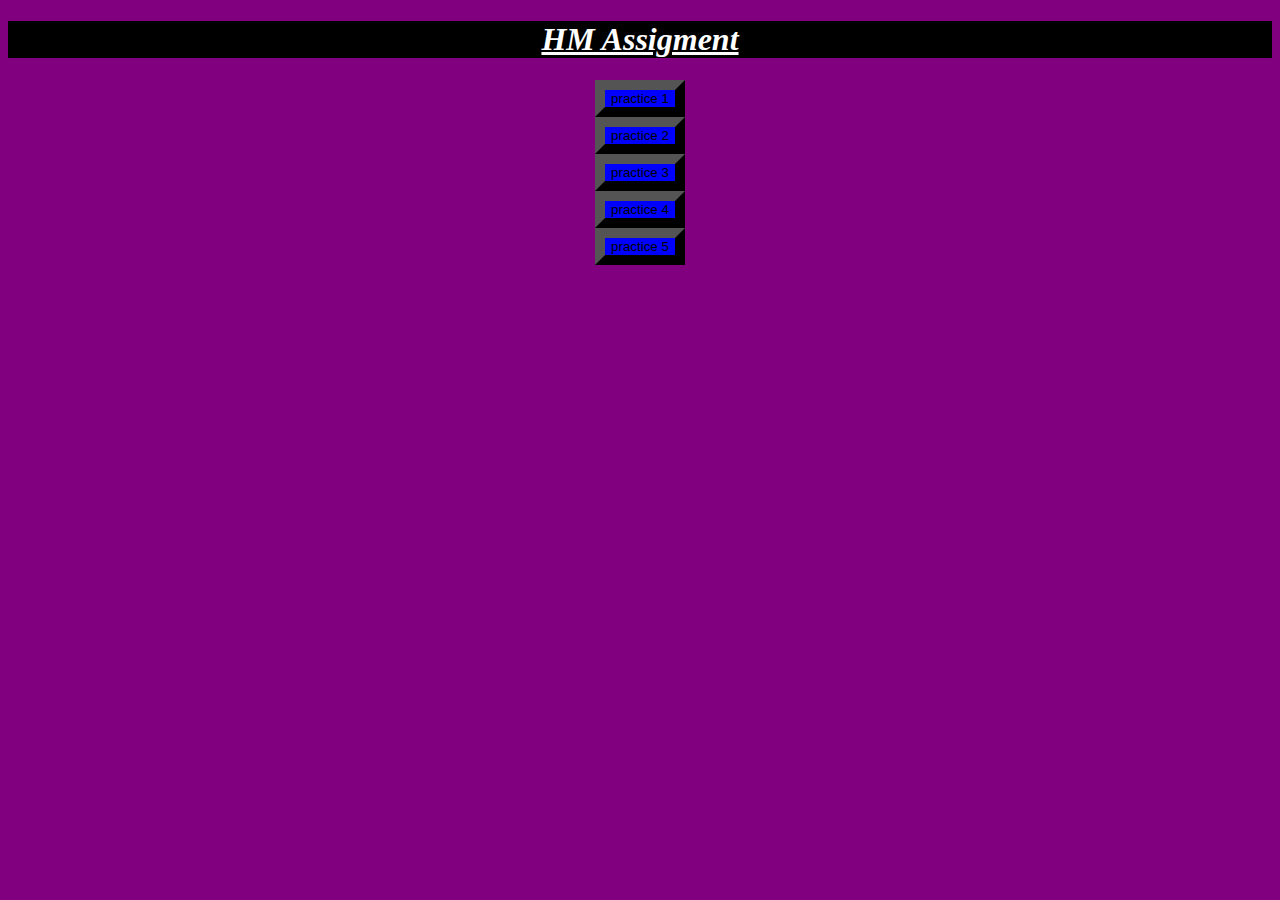
<file: index.html>
<!DOCTYPE html>
<html lang="en">
<head>
    <meta charset="UTF-8">
    <meta name="viewport" content="width=device-width, initial-scale=1.0">
    <title>Document</title>
</head>
<body class="back">
    <div>
        <div class="project">
            <body>
                <head>
                    <center>
                        <h1 class="moinali"><b><u><i> HM Assigment </i></u></b></h1>
                        <form action="practic.html">
                            <button class="btn">practice 1</button> <br>
                        </form>
                        <form action="practice2.html">
                            <button class="btn">practice 2</button>
                        </form>
                        <form action="practice3.html">
                            <button class="btn">practice 3</button>
                      </form>
                      <form action="practice4.html">
                        <button class="btn">practice 4</button>
                  </form>
                  <form action="practice5.html">
                    <button class="btn">practice 5</button>
              </form>
                        
                    </center>
                </head>
            </body>
            <body>
                <body>
                    <link rel="stylesheet" href="style.css">
                </body>
            </body>
        </div>
    </div>
</body>
</html>
</file>
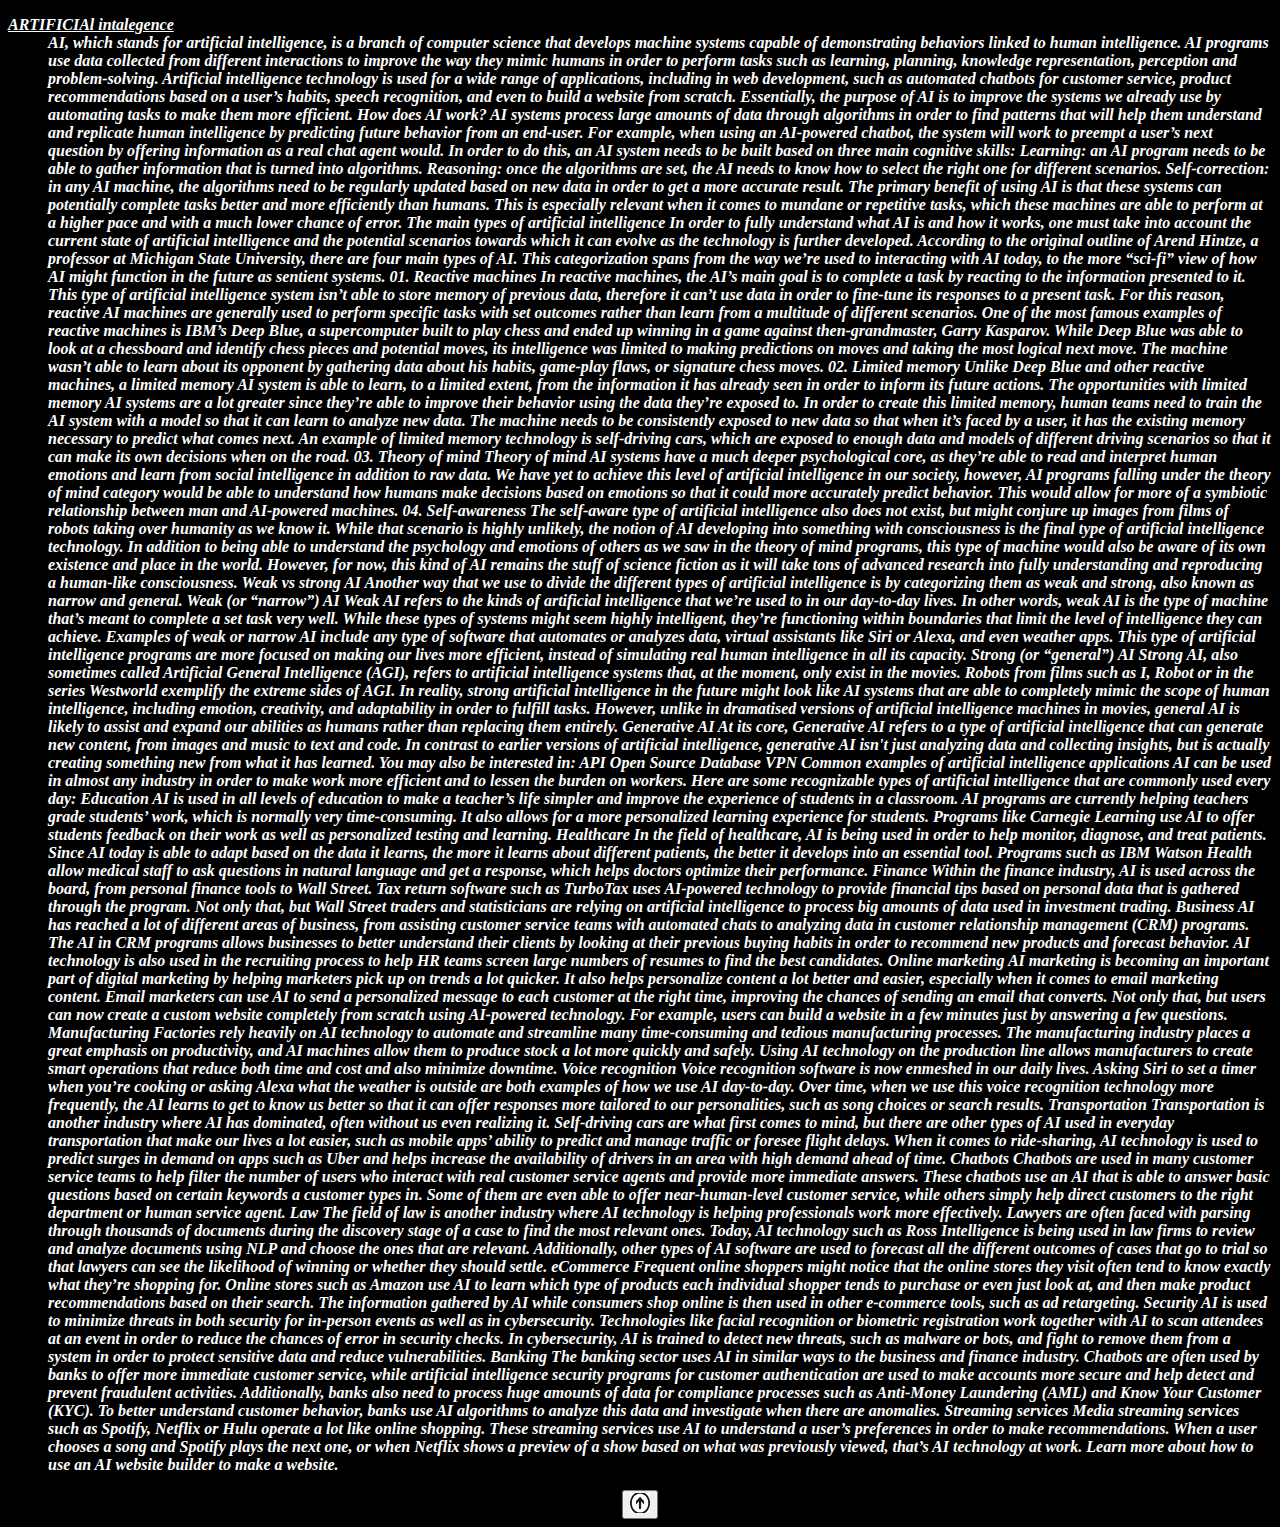
<file: practic.html>
<!DOCTYPE html>
<html lang="en">
<head>
    <meta charset="UTF-8">
    <meta name="viewport" content="width=device-width, initial-scale=1.0">
    <title>Document</title>
</head>
<body class="bat">
    <center>
    </center>
    <dl>
        <dt><b><i><u>ARTIFICIAl intalegence</u></i></b></dt>
        <dd><b><i>AI, which stands for artificial intelligence, is a branch of computer science that develops machine systems capable of demonstrating behaviors linked to human intelligence. AI programs use data collected from different interactions to improve the way they mimic humans in order to perform tasks such as learning, planning, knowledge representation, perception and problem-solving.


            Artificial intelligence technology is used for a wide range of applications, including in web development, such as automated chatbots for customer service, product recommendations based on a user’s habits, speech recognition, and even to build a website from scratch. Essentially, the purpose of AI is to improve the systems we already use by automating tasks to make them more efficient.
            
            
            
            How does AI work?
            
            AI systems process large amounts of data through algorithms in order to find patterns that will help them understand and replicate human intelligence by predicting future behavior from an end-user. For example, when using an AI-powered chatbot, the system will work to preempt a user’s next question by offering information as a real chat agent would. 
            
            
            In order to do this, an AI system needs to be built based on three main cognitive skills:
            
            
            Learning: an AI program needs to be able to gather information that is turned into algorithms.
            
            Reasoning: once the algorithms are set, the AI needs to know how to select the right one for different scenarios.
            
            Self-correction: in any AI machine, the algorithms need to be regularly updated based on new data in order to get a more accurate result.
            
            The primary benefit of using AI is that these systems can potentially complete tasks better and more efficiently than humans. This is especially relevant when it comes to mundane or repetitive tasks, which these machines are able to perform at a higher pace and with a much lower chance of error. 
            
            
            
            The main types of artificial intelligence
            
            In order to fully understand what AI is and how it works, one must take into account the current state of artificial intelligence and the potential scenarios towards which it can evolve as the technology is further developed. 
            
            
            According to the original outline of Arend Hintze, a professor at Michigan State University, there are four main types of AI. This categorization spans from the way we’re used to interacting with AI today, to the more “sci-fi” view of how AI might function in the future as sentient systems. 
            
            
            
            01. Reactive machines
            
            In reactive machines, the AI’s main goal is to complete a task by reacting to the information presented to it. This type of artificial intelligence system isn’t able to store memory of previous data, therefore it can’t use data in order to fine-tune its responses to a present task. For this reason, reactive AI machines are generally used to perform specific tasks with set outcomes rather than learn from a multitude of different scenarios. 
            
            
            One of the most famous examples of reactive machines is IBM’s Deep Blue, a supercomputer built to play chess and ended up winning in a game against then-grandmaster, Garry Kasparov. While Deep Blue was able to look at a chessboard and identify chess pieces and potential moves, its intelligence was limited to making predictions on moves and taking the most logical next move. The machine wasn’t able to learn about its opponent by gathering data about his habits, game-play flaws, or signature chess moves. 
            
            
            
            02. Limited memory
            
            Unlike Deep Blue and other reactive machines, a limited memory AI system is able to learn, to a limited extent, from the information it has already seen in order to inform its future actions. The opportunities with limited memory AI systems are a lot greater since they’re able to improve their behavior using the data they’re exposed to. 
            
            
            In order to create this limited memory, human teams need to train the AI system with a model so that it can learn to analyze new data. The machine needs to be consistently exposed to new data so that when it’s faced by a user, it has the existing memory necessary to predict what comes next. An example of limited memory technology is self-driving cars, which are exposed to enough data and models of different driving scenarios so that it can make its own decisions when on the road.
            
            
            
            03. Theory of mind
            
            Theory of mind AI systems have a much deeper psychological core, as they’re able to read and interpret human emotions and learn from social intelligence in addition to raw data. We have yet to achieve this level of artificial intelligence in our society, however, AI programs falling under the theory of mind category would be able to understand how humans make decisions based on emotions so that it could more accurately predict behavior. This would allow for more of a symbiotic relationship between man and AI-powered machines. 
            
            
            
            04. Self-awareness
            
            The self-aware type of artificial intelligence also does not exist, but might conjure up images from films of robots taking over humanity as we know it. While that scenario is highly unlikely, the notion of AI developing into something with consciousness is the final type of artificial intelligence technology.
            
            
            In addition to being able to understand the psychology and emotions of others as we saw in the theory of mind programs, this type of machine would also be aware of its own existence and place in the world. However, for now, this kind of AI remains the stuff of science fiction as it will take tons of advanced research into fully understanding and reproducing a human-like consciousness. 
            
            
            
            Weak vs strong AI
            
            Another way that we use to divide the different types of artificial intelligence is by categorizing them as weak and strong, also known as narrow and general. 
            
            
            
            Weak (or “narrow”) AI
            
            Weak AI refers to the kinds of artificial intelligence that we’re used to in our day-to-day lives. In other words, weak AI is the type of machine that’s meant to complete a set task very well. While these types of systems might seem highly intelligent, they’re functioning within boundaries that limit the level of intelligence they can achieve. 
            
            
            Examples of weak or narrow AI include any type of software that automates or analyzes data, virtual assistants like Siri or Alexa, and even weather apps. This type of artificial intelligence programs are more focused on making our lives more efficient, instead of simulating real human intelligence in all its capacity.
            
            
            
            Strong (or “general”) AI
            
            Strong AI, also sometimes called Artificial General Intelligence (AGI), refers to artificial intelligence systems that, at the moment, only exist in the movies. Robots from films such as I, Robot or in the series Westworld exemplify the extreme sides of AGI. 
            
            
            In reality, strong artificial intelligence in the future might look like AI systems that are able to completely mimic the scope of human intelligence, including emotion, creativity, and adaptability in order to fulfill tasks. However, unlike in dramatised versions of artificial intelligence machines in movies, general AI is likely to assist and expand our abilities as humans rather than replacing them entirely.
            
            
            Generative AI 
            
            At its core, Generative AI  refers to a type of artificial intelligence that can generate new content, from images and music to text and code. In contrast to earlier versions of artificial intelligence, generative AI isn't just analyzing data and collecting insights, but is actually creating something new from what it has learned.
            
            
            
             
            You may also be interested in:
            
            
            API 
            
            Open Source 
            
            Database 
            
            VPN 
            
            
             
            
            
            Common examples of artificial intelligence applications
            
            AI can be used in almost any industry in order to make work more efficient and to lessen the burden on workers. Here are some recognizable types of artificial intelligence that are commonly used every day:
            
            
            
            Education
            
            AI is used in all levels of education to make a teacher’s life simpler and improve the experience of students in a classroom. AI programs are currently helping teachers grade students’ work, which is normally very time-consuming. It also allows for a more personalized learning experience for students. Programs like Carnegie Learning use AI to offer students feedback on their work as well as personalized testing and learning.
            
            
            
            Healthcare
            
            In the field of healthcare, AI is being used in order to help monitor, diagnose, and treat patients. Since AI today is able to adapt based on the data it learns, the more it learns about different patients, the better it develops into an essential tool. Programs such as IBM Watson Health allow medical staff to ask questions in natural language and get a response, which helps doctors optimize their performance.
            
            
            
            Finance
            
            Within the finance industry, AI is used across the board, from personal finance tools to Wall Street. Tax return software such as TurboTax uses AI-powered technology to provide financial tips based on personal data that is gathered through the program. Not only that, but Wall Street traders and statisticians are relying on artificial intelligence to process big amounts of data used in investment trading.
            
            
            
            Business
            
            AI has reached a lot of different areas of business, from assisting customer service teams with automated chats to analyzing data in customer relationship management (CRM) programs. The AI in CRM programs allows businesses to better understand their clients by looking at their previous buying habits in order to recommend new products and forecast behavior. AI technology is also used in the recruiting process to help HR teams screen large numbers of resumes to find the best candidates.
            
            
            
            Online marketing
            
            AI marketing is becoming an important part of digital marketing by helping marketers pick up on trends a lot quicker. It also helps personalize content a lot better and easier, especially when it comes to email marketing content. Email marketers can use AI to send a personalized message to each customer at the right time, improving the chances of sending an email that converts. Not only that, but users can now create a custom website completely from scratch using AI-powered technology. For example, users can build a website in a few minutes just by answering a few questions.
            
            
            
            Manufacturing
            
            Factories rely heavily on AI technology to automate and streamline many time-consuming and tedious manufacturing processes. The manufacturing industry places a great emphasis on productivity, and AI machines allow them to produce stock a lot more quickly and safely. Using AI technology on the production line allows manufacturers to create smart operations that reduce both time and cost and also minimize downtime.
            
            
            
            Voice recognition
            
            Voice recognition software is now enmeshed in our daily lives. Asking Siri to set a timer when you’re cooking or asking Alexa what the weather is outside are both examples of how we use AI day-to-day. Over time, when we use this voice recognition technology more frequently, the AI learns to get to know us better so that it can offer responses more tailored to our personalities, such as song choices or search results.
            
            
            
            Transportation
            
            Transportation is another industry where AI has dominated, often without us even realizing it. Self-driving cars are what first comes to mind, but there are other types of AI used in everyday transportation that make our lives a lot easier, such as mobile apps’ ability to predict and manage traffic or foresee flight delays. When it comes to ride-sharing, AI technology is used to predict surges in demand on apps such as Uber and helps increase the availability of drivers in an area with high demand ahead of time.
            
            
            
            Chatbots
            
            Chatbots are used in many customer service teams to help filter the number of users who interact with real customer service agents and provide more immediate answers. These chatbots use an AI that is able to answer basic questions based on certain keywords a customer types in. Some of them are even able to offer near-human-level customer service, while others simply help direct customers to the right department or human service agent.
            
            
            
            Law
            
            The field of law is another industry where AI technology is helping professionals work more effectively. Lawyers are often faced with parsing through thousands of documents during the discovery stage of a case to find the most relevant ones. Today, AI technology such as Ross Intelligence is being used in law firms to review and analyze documents using NLP and choose the ones that are relevant. Additionally, other types of AI software are used to forecast all the different outcomes of cases that go to trial so that lawyers can see the likelihood of winning or whether they should settle.
            
            
            
            eCommerce
            
            Frequent online shoppers might notice that the online stores they visit often tend to know exactly what they’re shopping for. Online stores such as Amazon use AI to learn which type of products each individual shopper tends to purchase or even just look at, and then make product recommendations based on their search. The information gathered by AI while consumers shop online is then used in other e-commerce tools, such as ad retargeting.
            
            
            
            Security
            
            AI is used to minimize threats in both security for in-person events as well as in cybersecurity. Technologies like facial recognition or biometric registration work together with AI to scan attendees at an event in order to reduce the chances of error in security checks. In cybersecurity, AI is trained to detect new threats, such as malware or bots, and fight to remove them from a system in order to protect sensitive data and reduce vulnerabilities.
            
            
            
            Banking
            
            The banking sector uses AI in similar ways to the business and finance industry. Chatbots are often used by banks to offer more immediate customer service, while artificial intelligence security programs for customer authentication are used to make accounts more secure and help detect and prevent fraudulent activities. Additionally, banks also need to process huge amounts of data for compliance processes such as Anti-Money Laundering (AML) and Know Your Customer (KYC). To better understand customer behavior, banks use AI algorithms to analyze this data and investigate when there are anomalies.
            
            
            
            Streaming services
            
            Media streaming services such as Spotify, Netflix or Hulu operate a lot like online shopping. These streaming services use AI to understand a user’s preferences in order to make recommendations. When a user chooses a song and Spotify plays the next one, or when Netflix shows a preview of a show based on what was previously viewed, that’s AI technology at work.
            
            
            Learn more about how to use an AI website builder to make a website. 
            </i></b>   </dd>
    </dl> 
              <center>
                     <a href="#top"><button><img src="[data-uri]" height="20px" width="20px" alt=""></button></a>
               </center>


</body>
<link rel="stylesheet" href="style.css">
</html>
</file>
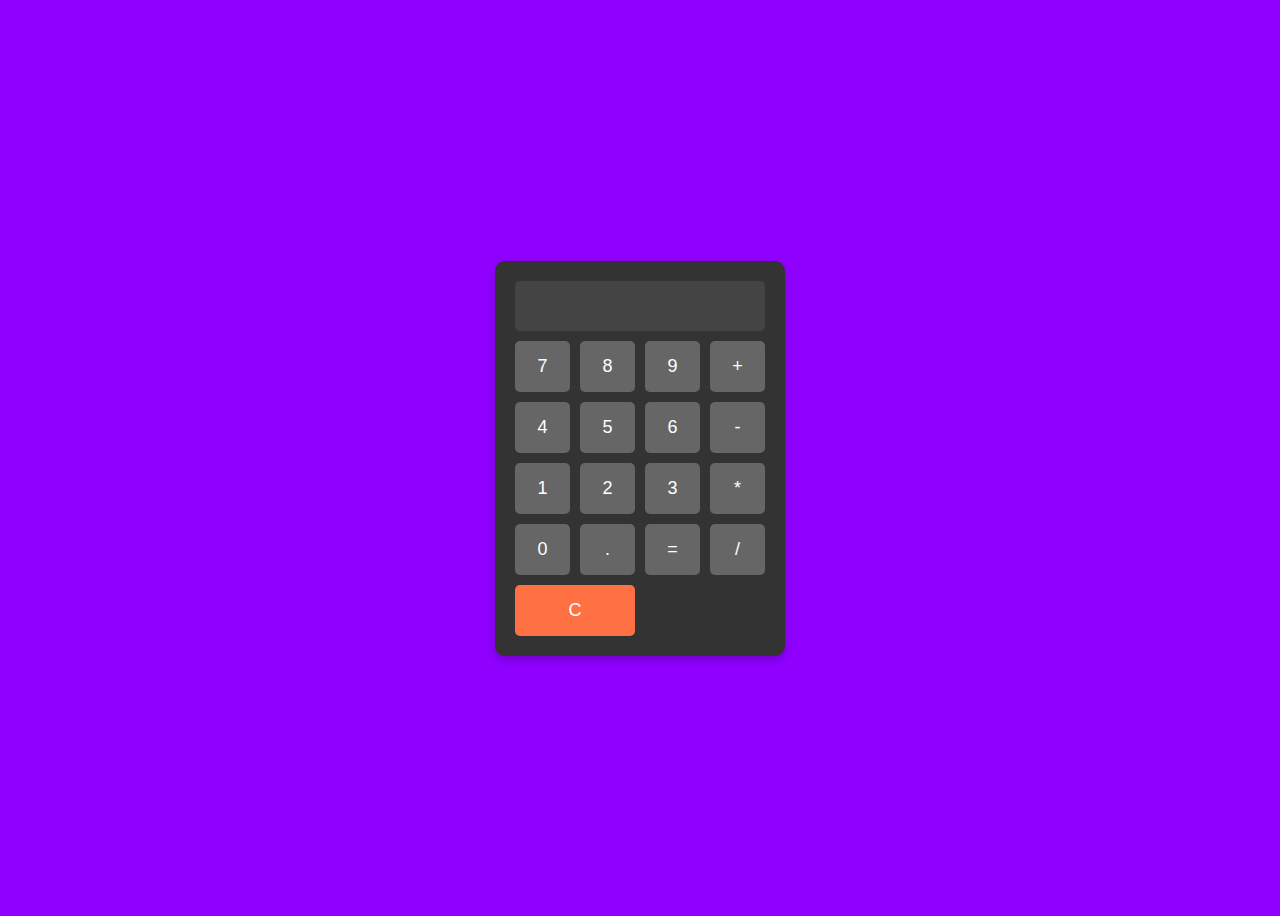
<file: practice3.html>
<!DOCTYPE html >
<html lang="en">
<head>
    <meta charset="UTF-8">
    <meta name="viewport" content="width=device-width, initial-scale=1.0">
    <title>Calculator</title>
    <link rel="stylesheet" href="styles.css">
</head>
<body class="bodi">
    <div class="calculator">
        <input type="text" class="display" disabled>
        <div class="keys">
            <button class="key">7</button>
            <button class="key">8</button>
            <button class="key">9</button>
            <button class="key">+</button>
            <button class="key">4</button>
            <button class="key">5</button>
            <button class="key">6</button>
            <button class="key">-</button>
            <button class="key">1</button>
            <button class="key">2</button>
            <button class="key">3</button>
            <button class="key">*</button>
            <button class="key">0</button>
            <button class="key">.</button>
            <button class="key">=</button>
            <button class="key">/</button>
            <button class="key clear">C</button>
        </div>
    </div>

    <script src="script.js"></script>
</body>
</html>
</file>
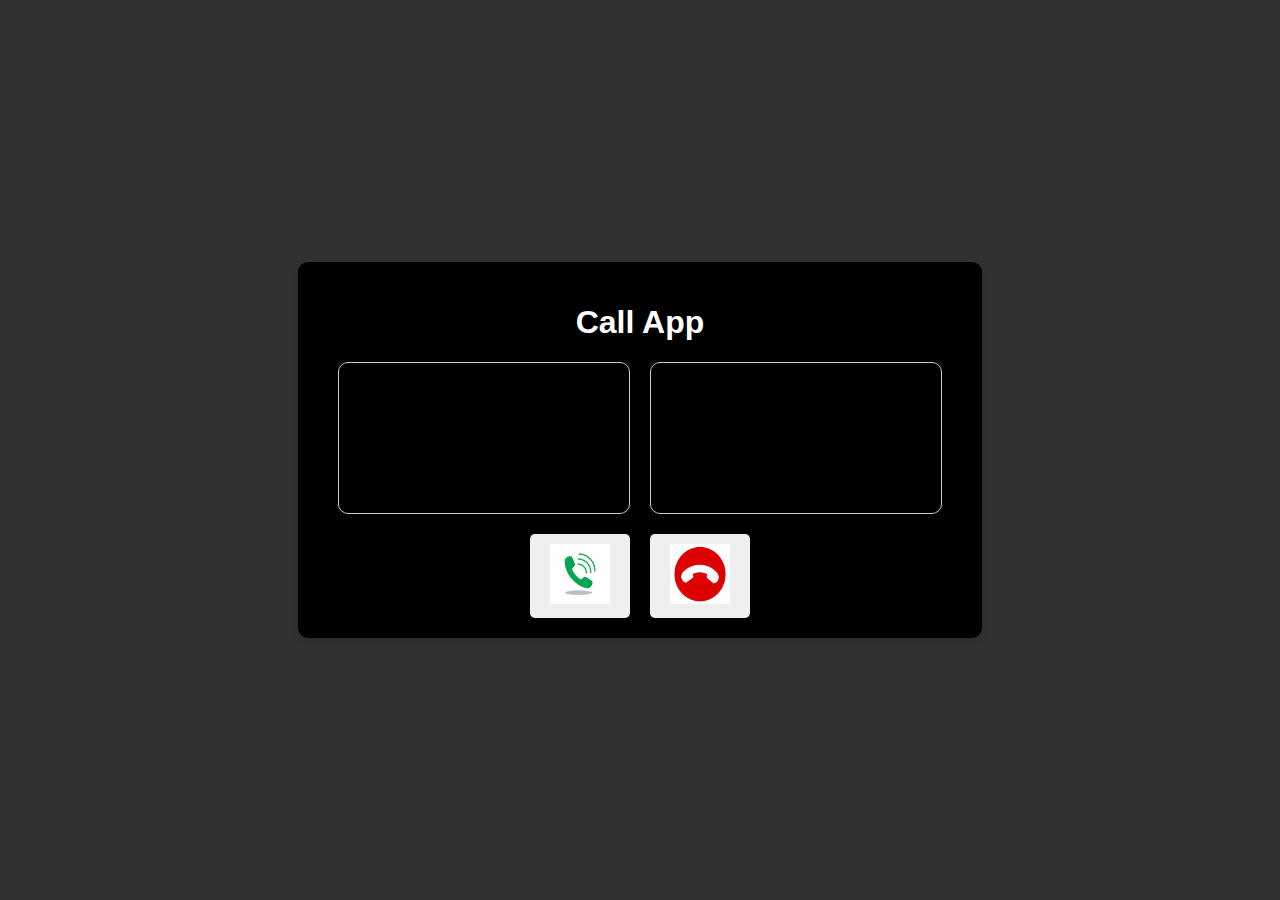
<file: practice4.html>
<!DOCTYPE html>
<html lang="en">
<head>
    <meta charset="UTF-8">
    <meta name="viewport" content="width=device-width, initial-scale=1.0">
    <title>Call App</title>
    <link rel="stylesheet" href="styles.css">
</head>
<body>
    <div class="container">
        <h1>Call App</h1>
        <div class="video-container">
            <video id="localVideo" autoplay playsinline></video>
            <video id="remoteVideo" autoplay playsinline></video>
        </div>
        <div class="controls">
            <button id="startCall"><img src="[data-uri]" height="60vh" width="60px"  alt=""></button>
            <button id="hangUpCall"><img src="[data-uri]" height="60vh" width="60px" alt="end"></button>
        </div>
    </div>
    <script src="script.js"></script>
    <style>
        body {
    font-family: Arial, sans-serif;
    display: flex;
    justify-content: center;
    align-items: center;
    height: 100vh;
    margin: 0;
    background-color: #323030;
}

.container {
    text-align: center;
    background: rgb(0, 0, 0);
    padding: 20px;
    border-radius: 10px;
    box-shadow: 0 4px 8px rgba(0, 0, 0, 0.1);
    color: white;
}

.video-container {
    display: flex;
    justify-content: center;
    align-items: center;
    margin-bottom: 20px;
}

video {
    width: 45%;
    margin: 0 10px;
    border: 1px solid #ccc;
    border-radius: 10px;
}

.controls {
    display: flex;
    justify-content: center;
}

button {
    padding: 10px 20px;
    font-size: 16px;
    color: white;
    border: none;
    border-radius: 5px;
    cursor: pointer;
    margin: 0 10px;
}

button:hover {
    background-color: #0056b3;
}
    </style>
    <script>
        const localVideo = document.getElementById('localVideo');
const remoteVideo = document.getElementById('remoteVideo');
const startCallButton = document.getElementById('startCall');
const hangUpCallButton = document.getElementById('hangUpCall');

let localStream;
let remoteStream;
let peerConnection;

const servers = {
    iceServers: [
        {
            urls: 'stun:stun.stunprotocol.org'
        }
    ]
};

startCallButton.addEventListener('click', async () => {
    startCallButton.disabled = true;
    hangUpCallButton.disabled = false;
    localStream = await navigator.mediaDevices.getUserMedia({ video: true, audio: true });
    localVideo.srcObject = localStream;

    peerConnection = new RTCPeerConnection(servers);
    peerConnection.onicecandidate = event => {
        if (event.candidate) {
            // Send the candidate to the remote peer
            // signalingServer.send(JSON.stringify({ 'candidate': event.candidate }));
        }
    };

    peerConnection.ontrack = event => {
        remoteVideo.srcObject = event.streams[0];
    };

    localStream.getTracks().forEach(track => {
        peerConnection.addTrack(track, localStream);
    });

    const offer = await peerConnection.createOffer();
    await peerConnection.setLocalDescription(offer);

    // Send the offer to the remote peer
    // signalingServer.send(JSON.stringify({ 'offer': offer }));
});

hangUpCallButton.addEventListener('click', () => {
    hangUpCallButton.disabled = true;
    startCallButton.disabled = false;

    peerConnection.close();
    localVideo.srcObject = null;
    remoteVideo.srcObject = null;
});

    </script>
</body>
</html>
</file>
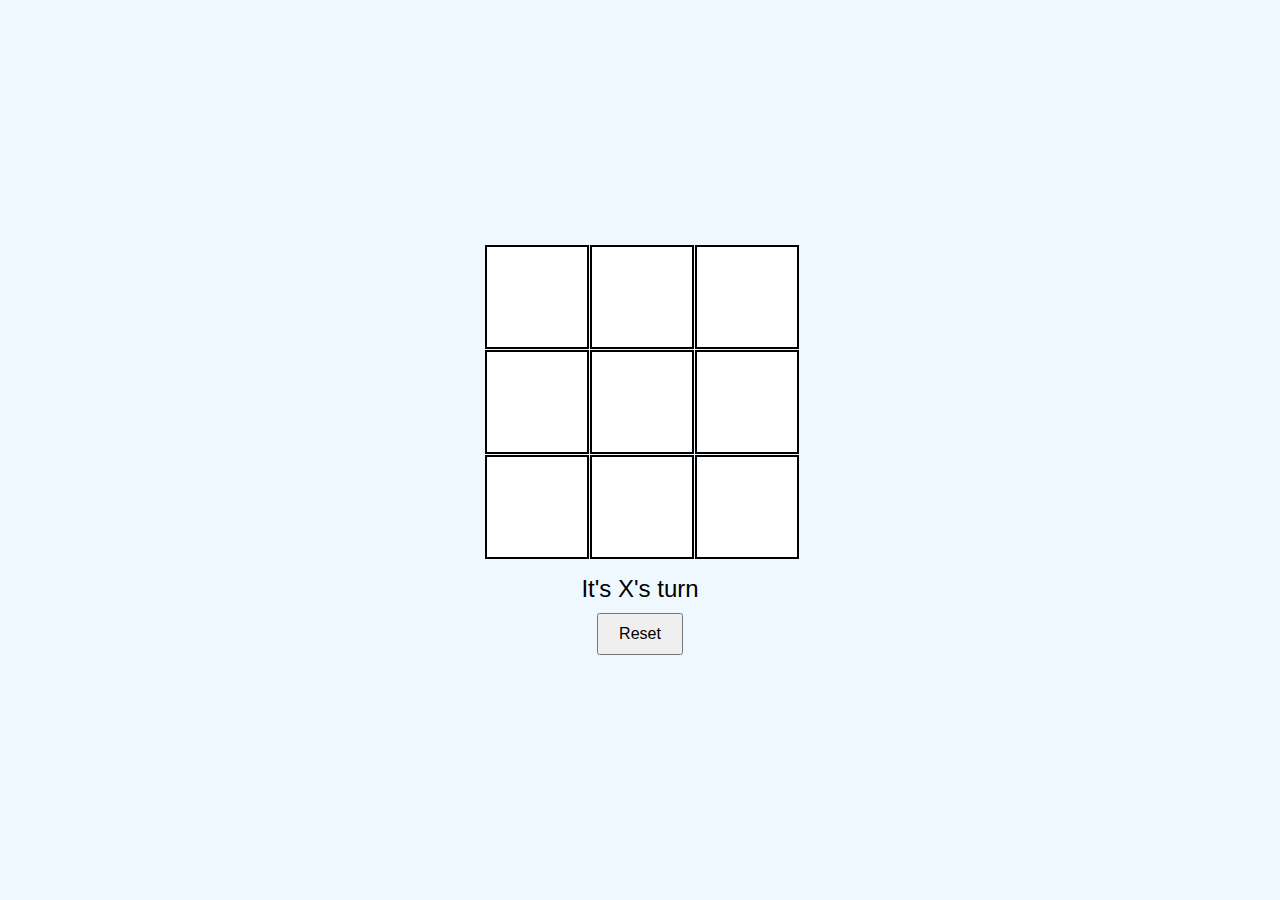
<file: practice5.html>
<!DOCTYPE html>
<html lang="en">
<head>
    <meta charset="UTF-8">
    <meta name="viewport" content="width=device-width, initial-scale=1.0">
    <title>Tic Tac Toe</title>
    <link rel="stylesheet" href="styles.css">
</head>
<body>
    <div id="game">
        <div class="cell" data-index="0"></div>
        <div class="cell" data-index="1"></div>
        <div class="cell" data-index="2"></div>
        <div class="cell" data-index="3"></div>
        <div class="cell" data-index="4"></div>
        <div class="cell" data-index="5"></div>
        <div class="cell" data-index="6"></div>
        <div class="cell" data-index="7"></div>
        <div class="cell" data-index="8"></div>
    </div>
    <div id="message"></div>
    <button id="reset">Reset</button>
    <script src="script.js"></script>
    <style>
        body, html {
    margin: 0;
    padding: 0;
    display: flex;
    flex-direction: column;
    justify-content: center;
    align-items: center;
    height: 100vh;
    background-color: #f0f8ff;
    font-family: Arial, sans-serif;
}

#game {
    display: grid;
    grid-template-columns: repeat(3, 100px);
    grid-template-rows: repeat(3, 100px);
    gap: 5px;
}

.cell {
    display: flex;
    justify-content: center;
    align-items: center;
    width: 100px;
    height: 100px;
    background-color: #fff;
    border: 2px solid #000;
    font-size: 2rem;
    cursor: pointer;
}

#message {
    margin-top: 20px;
    font-size: 1.5rem;
}

#reset {
    margin-top: 10px;
    padding: 10px 20px;
    font-size: 1rem;
    cursor: pointer;
}
    </style>
    <script>
        document.addEventListener('DOMContentLoaded', () => {
    const cells = document.querySelectorAll('.cell');
    const message = document.getElementById('message');
    const resetButton = document.getElementById('reset');
    let currentPlayer = 'X';
    let board = ['', '', '', '', '', '', '', '', ''];
    let gameActive = true;

    const winningConditions = [
        [0, 1, 2],
        [3, 4, 5],
        [6, 7, 8],
        [0, 3, 6],
        [1, 4, 7],
        [2, 5, 8],
        [0, 4, 8],
        [2, 4, 6]
    ];

    function handleCellClick(event) {
        const cell = event.target;
        const cellIndex = cell.getAttribute('data-index');

        if (board[cellIndex] !== '' || !gameActive) {
            return;
        }

        board[cellIndex] = currentPlayer;
        cell.textContent = currentPlayer;

        if (checkWin()) {
            message.textContent = `${currentPlayer} wins!`;
            gameActive = false;
        } else if (board.every(cell => cell !== '')) {
            message.textContent = `It's a draw!`;
            gameActive = false;
        } else {
            currentPlayer = currentPlayer === 'X' ? 'O' : 'X';
            message.textContent = `It's ${currentPlayer}'s turn`;
        }
    }

    function checkWin() {
        return winningConditions.some(condition => {
            return condition.every(index => board[index] === currentPlayer);
        });
    }

    function resetGame() {
        board = ['', '', '', '', '', '', '', '', ''];
        currentPlayer = 'X';
        gameActive = true;
        message.textContent = `It's ${currentPlayer}'s turn`;
        cells.forEach(cell => cell.textContent = '');
    }

    cells.forEach(cell => cell.addEventListener('click', handleCellClick));
    resetButton.addEventListener('click', resetGame);

    message.textContent = `It's ${currentPlayer}'s turn`;
});
    </script>
</body>
</html>
</file>
<file: style.css>
.moinali{
background-color: black;
color: white;
}
.shadab{
    background-color: yellow;
}
.back{
    background-color: purple;
}
.btn{
    background-color: blue;
    border-color: black;
    border-width: 10px;
}
.bat{
    background-color: black;
    color: white;
}
.image{
    white-space: 1.0;
}
</file>
<file: styles.css>
body {
    display: flex;
    justify-content: center;
    align-items: center;
    height: 100vh;
    background-color: #9000ff;
    font-family: Arial, sans-serif;
}

.calculator {
    background-color: #333;
    border-radius: 10px;
    padding: 20px;
    width: 250px;
    box-shadow: 0 4px 8px rgba(0,0,0,0.2);
}

.display {
    width: 100%;
    height: 50px;
    font-size: 24px;
    text-align: right;
    padding: 10px;
    box-sizing: border-box;
    margin-bottom: 10px;
    background-color: #444;
    color: #fff;
    border: none;
    border-radius: 5px;
}

.keys {
    display: grid;
    grid-template-columns: repeat(4, 1fr);
    gap: 10px;
}

.key {
    padding: 15px;
    font-size: 18px;
    text-align: center;
    cursor: pointer;
    background-color: #666;
    color: #fff;
    border: none;
    border-radius: 5px;
}

.key:hover {
    background-color: #888;
}

.clear {
    grid-column: span 2;
    background-color: #ff7043;
}

.clear:hover {
    background-color: #ff8a65;
}
</file>
